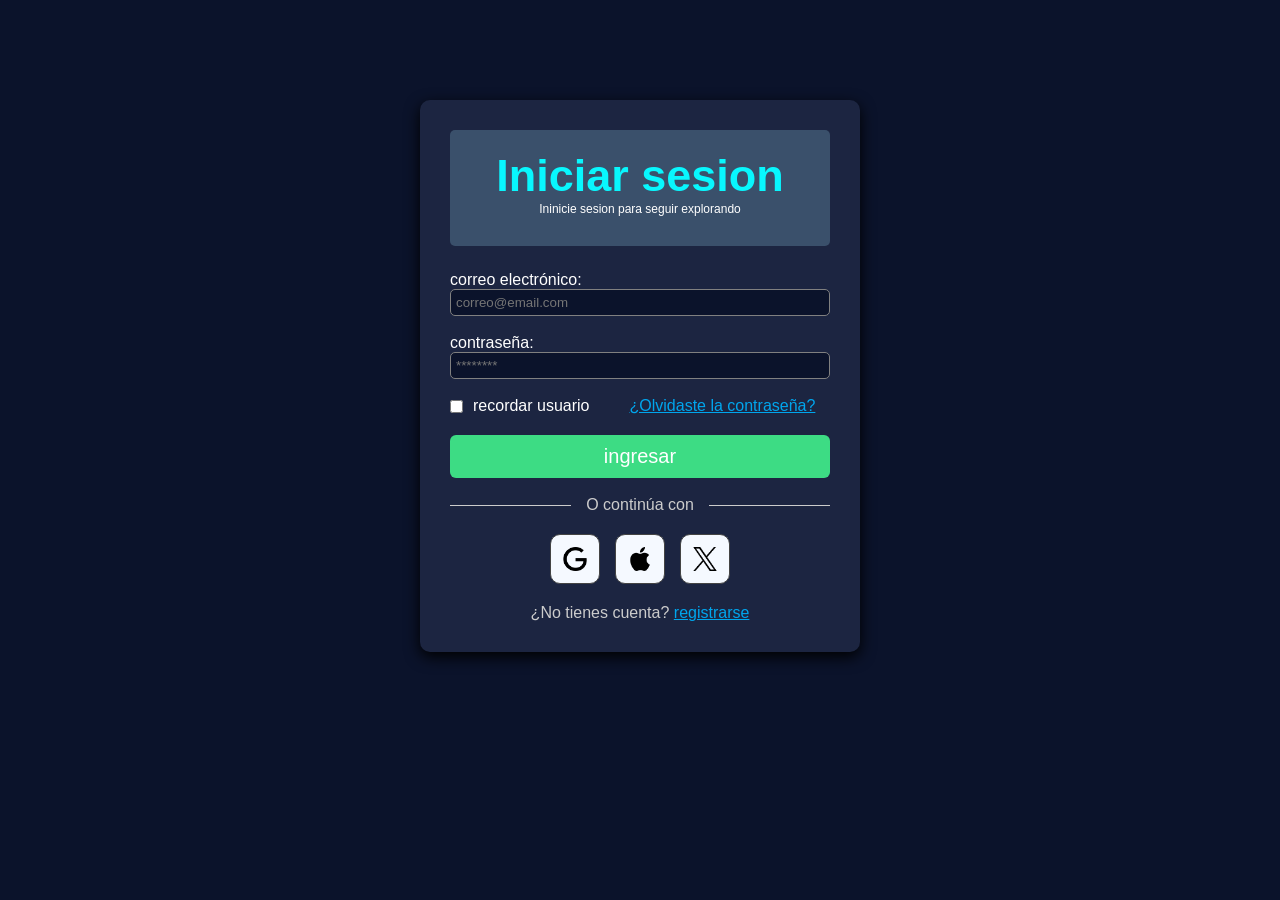
<file: index.html>
<!DOCTYPE html>
<html lang="es">

<head>
    <meta charset="UTF-8">
    <title>Inicio de sesion</title>
    <link rel="stylesheet" href="css/style-inicio.css">
</head>

<body>
    <div class="contenedor">

        <header>
            <h2>Iniciar sesion</h2>
            <p>Ininicie sesion para seguir explorando</p>
        </header>

        <div class="form">

            <form action="inicio.html" method="get">

                <div class="inputs">

                    <label for="email">correo electrónico: </label><br>
                    <input type="email" id="email" name="email" placeholder="correo@email.com" required><br>
                    <label for="passwprd">contraseña: </label><br>
                    <input type="password" id="password" name="password" placeholder="********" required><br>

                    <div class="checkbox">
                        <div>

                            <input type="checkbox" id="checkbox" name="checkbox" >

                            <label for="checkbox">recordar usuario </label>
                        </div>

                        <p><a href="#">¿Olvidaste la contraseña?</a></p>
                    </div>

                    

                </div>
                <button type="submit" class="btn-ingresar">ingresar</button><br><br>
                <div class="separador">
                    <span></span>
                    <p>O continúa con</p>
                    <span></span>
                </div>

                <div class="login-redes">
                    <button class="redes-btn">
                        <img src="img/google.png" alt="Google">
                    </button>

                    <button class="redes-btn">
                        <img src="img/apple.png" alt="Apple">
                    </button>

                    <button class="redes-btn">
                        <img src="img/x.png" alt="X">
                    </button>
                </div>
                <div class="cuentasi">

                    <p>¿No tienes cuenta? <a href="registrar.html">registrarse</a></p>
                </div>
            </form>
        </div>





    </div>

</body>

</html>
</file>
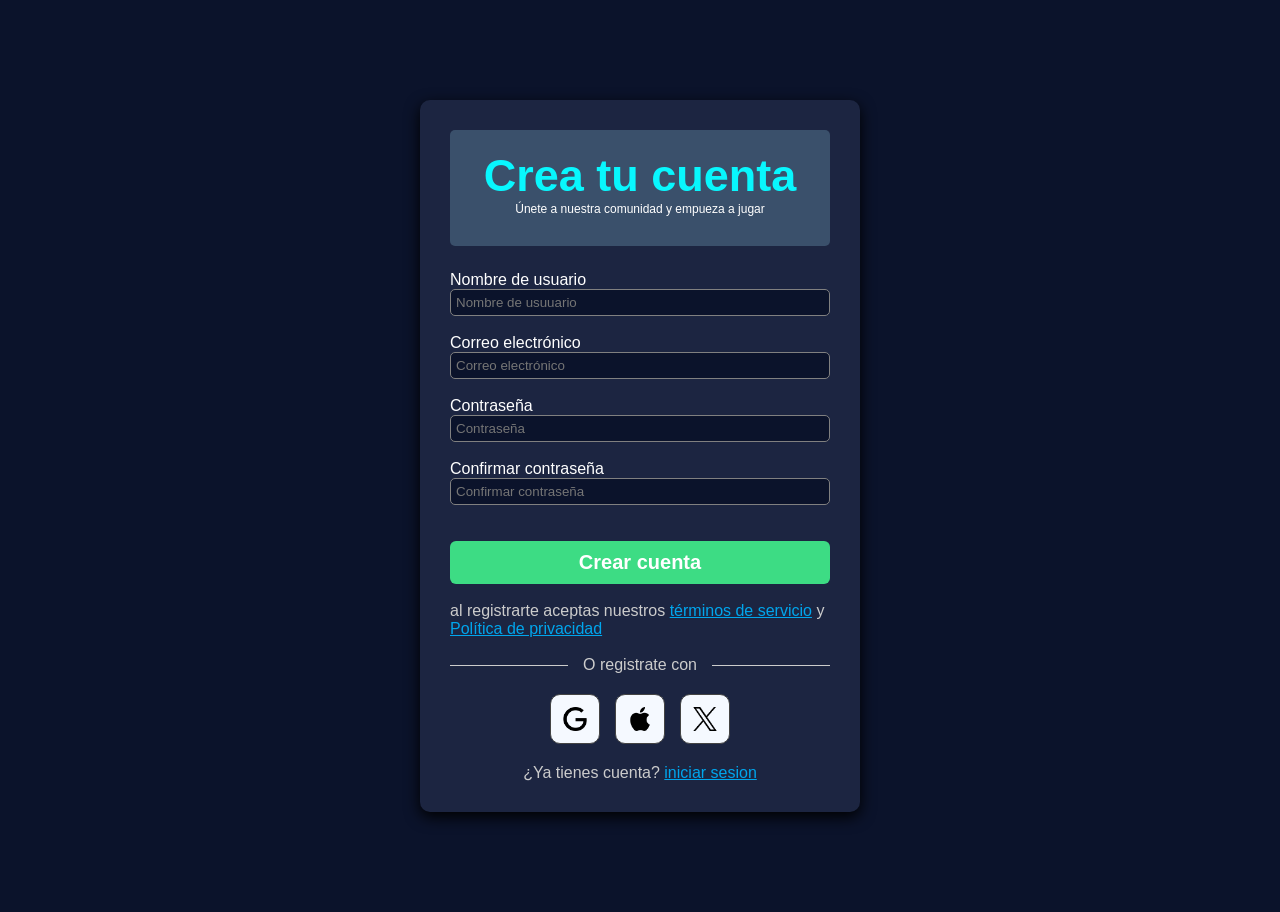
<file: registrar.html>
<!DOCTYPE html>
<html lang="es">

<head>
    <meta charset="UTF-8">
    <title>registrarse</title>
    <link rel="stylesheet" href="css/style-inicio.css">
</head>

<body>
    <div class="contenedor">

        <header>
            <h2>Crea tu cuenta</h2>
            <p>Únete a nuestra comunidad y empueza a jugar</p>
        </header>

        <div class="form">

            <form action="catalogo.html" method="get">


                <div class="inputs">
                    <label for="username">Nombre de usuario</label>
                    <input type="text" id="username" name="username" placeholder="Nombre de usuuario" required><br>
                    <label for="username">Correo electrónico</label>
                    <input type="email" id="email" name="username" placeholder="Correo electrónico" required><br>
                    <label for="username">Contraseña</label>
                    <input type="password" id="username" name="username" placeholder="Contraseña" required><br>
                    <label for="username">Confirmar contraseña</label>
                    <input type="password" id="username" name="username" placeholder="Confirmar contraseña"
                    required><br><br>
                </div>

                <button type="submit" class="btn-ingresar"><strong>Crear cuenta</strong></button><br><br>
                <p>al registrarte aceptas nuestros <a href="#">términos de servicio</a> y <a href="#">Política de
                        privacidad</a></p> <br>
                <div class="separador">
                    <span></span>
                    <p>O registrate con</p>
                    <span></span>
                </div>

                <div class="login-redes">
                    <button class="redes-btn">
                        <img src="img/google.png" alt="Google">
                    </button>

                    <button class="redes-btn">
                        <img src="img/apple.png" alt="Apple">
                    </button>

                    <button class="redes-btn">
                        <img src="img/x.png" alt="X">
                    </button>
                </div>
                <div class="cuentasi">
                    <p>¿Ya tienes cuenta? <a href="index.html">iniciar sesion</a></p>
                </div>
            </form>
        </div>





    </div>

</body>

</html>
</file>
<file: css/style-inicio.css>
html{
background-color: #0B132B;
}

* {
margin: 0;
padding: 0;
box-sizing: border-box;
font-family: -apple-system, BlinkMacSystemFont, "Segoe UI", Roboto, sans-serif;
}

body {
background-color: #1C2541;
display: flex;
justify-content: center;
padding: 30px;
margin: 100px auto;
width: 440px;
box-shadow: 0 5px 15px rgb(0, 0, 0);
border-radius: 10px;

}
.contenedor{
    width: 100%;
    max-width: 420px;
}

header {
background-color: #3A506B;
color: #ffffff;
text-align: center;
padding: 20px 20px 30px;
border-radius: 5px;
}

header p{
    font-size: 12px;
}

h2{
    font-size: 45px;
    color: #08F7FE;
}

.btn-ingresar{
    width: 100%;
    padding: 10px;
    background-color: #3DDC84;
    border: none;
    border-radius: 6px;
    color: #ffffff;
    font-size: 20px;
    cursor: pointer;
    transition: 0.9s;
}

.checkbox{
    display: grid;
    grid-auto-flow: column;
    align-items: center;
    justify-content: start;
    gap: 40px;
    padding-bottom: 20px;
}

.checkbox div{
     display: grid;
    grid-auto-flow: column;
    align-items: center;
    justify-content: start;
    gap: 10px;
}

.checkbox p{
    margin: 0;
}

.btn-ingresar:hover{
    background-color: #6FFFE9;
    box-shadow: 0 5px 15px #6FFFE9;
}

.form{
    padding-top: 25px;
    
}
form label{
    color: #fff;
}

form p{
    color: #ccc;
}
form a{
    color:#00A6ED;
}

.inputs{
    width: 100%;
}

.inputs input {
    display: block;
    width: 100%; 
    padding: 5px;
    background-color: #0B132B;
    outline: none;
    border-radius: 5px;
    border: 1px solid gray;
    color: #fff;
}

.separador {
    display: flex;
    align-items: center;
    gap: 15px;
}

.separador span {
    flex: 1;
    height: 1px;
    background-color: #ccc;
}

.separador p {
    margin: 0;
    color: #ccc;
}

.login-redes {
    display: flex;
    justify-content: center;
    gap: 15px;
    margin-top: 20px;
    margin-bottom: 20px;
}

.redes-btn {
    width: 50px;
    height: 50px;
    border: 1px solid #444;
    border-radius: 10px;
    background-color: #f5f9ff;
    display: flex;
    align-items: center;
    justify-content: center;
    cursor: pointer;
}

.redes-btn img {
    width: 24px;
    height: 24px;
    object-fit: contain;
}

.redes-btn:hover {
    background-color: #f5a5a5;
}

.cuentasi{
    text-align: center;
}
</file>
